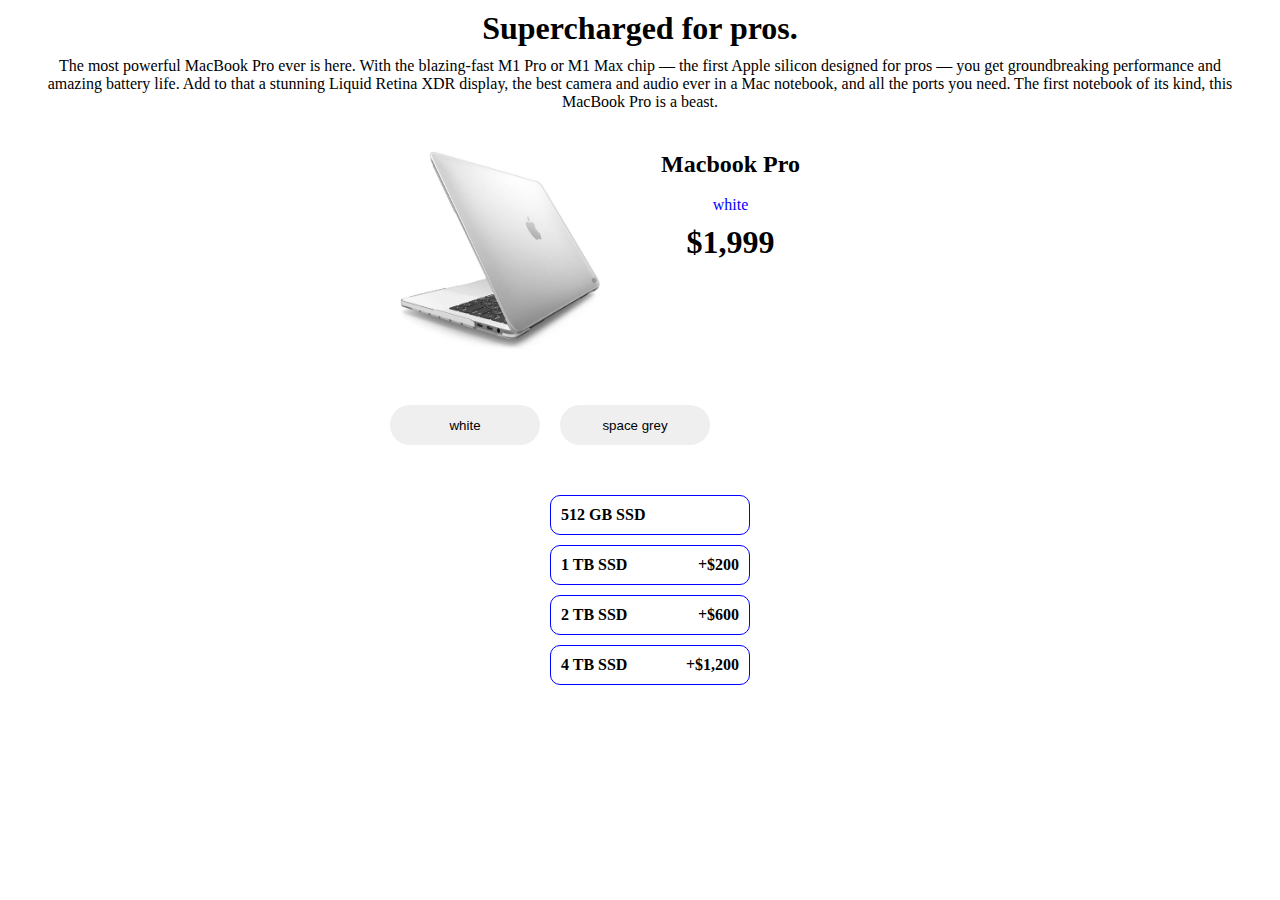
<file: Mac.html>
<!DOCTYPE html>
<html lang="en">

<head>
    <meta charset="UTF-8">
    <meta name="viewport" content="width=device-width, initial-scale=1.0">
    <title>Mac</title>
    <link rel="stylesheet" href="./css/Mac.css">
</head>

<body>
    <div class="container">
        <h1>Supercharged for pros.</h1>
        <p>The most powerful MacBook Pro ever is here. With the blazing-fast M1 Pro or M1 Max chip — the first Apple
            silicon designed for pros — you get groundbreaking performance and amazing battery life. Add to that a
            stunning Liquid Retina XDR display, the best camera and audio ever in a Mac notebook, and all the ports you
            need. The first notebook of its kind, this MacBook Pro is a beast.</p>
        <div class="item">
            <div class="img">
                <img src="./img/default mac.webp" alt="не найдено">
            </div>
            <div class="text">
                <h2>Macbook Pro </h2> <br>
                <p>white</p>
                <h1>
                    $1,999</h1>
            </div>
        </div>

        <div class="btns">
            <button>white</button>
            <button>space grey</button>
        </div>
    </div>
    <div class="items">
        <div class="elem" id="data-text">
            <p>512 GB SSD</p>
        </div>
        <div class="elem" id="data-text">
            <p>1 TB SSD
            </p>
            <p class="number"> +$200</p>
        </div>
        <div class="elem" id="data-text">
            <p>2 TB SSD
            </p>
            <p class="number"> +$600</p>
        </div>
        <div class="elem" id="data-text">
            <p>4 TB SSD
            </p>
            <p class="number"> +$1,200</p>
        </div>
    </div>
    <script src="./mac.js"></script>

</body>

</html>
</file>
<file: css/Mac.css>
* {
    padding: 0;
    margin: 0;
    box-sizing: border-box;
}

.container {
    margin: 0 auto;
    width: 1200px;
    text-align: center;
}

.container h1 {
    padding-top: 10px;
    padding-bottom: 10px;
}

.text p {
    color: blue;
}

.container img {
    width: 200px;
    height: 200px;
}

.item {
    justify-content: space-between;
    width: 400px;
    display: flex;
    gap: 20px;
    margin-left: 360px;
    margin-top: 40px;
}

.btns {
    display: flex;
    gap: 20px;
    margin-left: 350px;
    margin-top: 50px;
}


button{
    border-radius: 20px;
    width: 150px;
    height: 40px;
    background-color: space gray;
    cursor: pointer;
    border: none;
}

.items {
    margin-left: 550px;
    margin-top: 50px;
}

.elem {
    width: 200px;
    height: 40px;
    border: 1px solid blue;
    border-radius: 10px;
    margin-top: 10px;
    display: flex;
    justify-content: space-between;
    align-items: center;
    font-weight: bold;
    padding: 10px;
    cursor: pointer;
}

.active{
    border-radius: 20px;
    width: 150px;
    height: 40px;
    border: none;
    color: white;
    cursor: pointer;
    background-color: blue;
}
</file>
